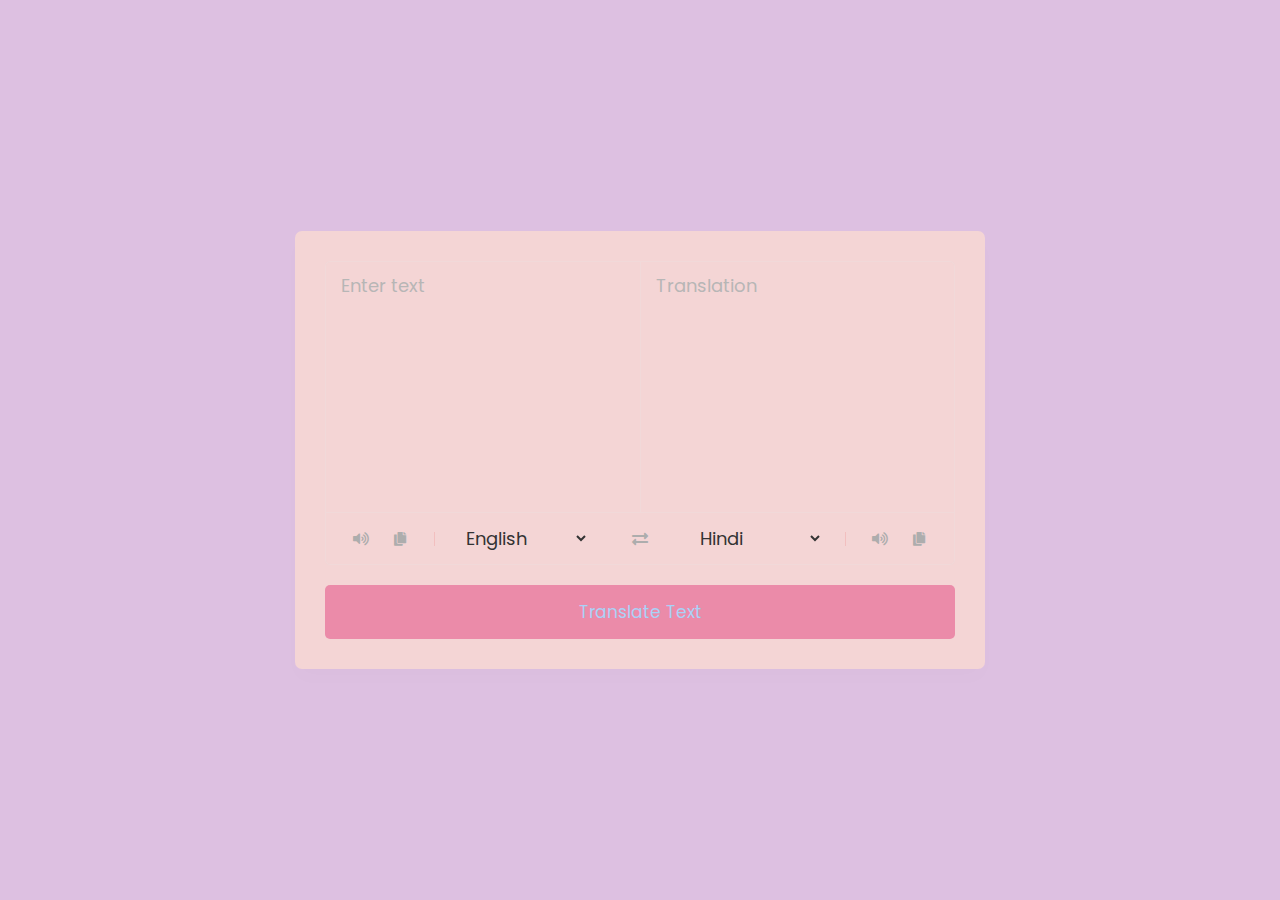
<file: Real-time Language Translation Tool/index.html>
<!DOCTYPE html>
<!-- Coding By CodingNepal - youtube.com/codingnepal -->
<html lang="en" dir="ltr">
  <head>
    <meta charset="utf-8">  
    <title>Language Translator | CodingNepal</title>
    <link rel="stylesheet" href="style.css">
    <meta name="viewport" content="width=device-width, initial-scale=1.0">
    <!-- Font Awesome CDN Link for Icons -->
    <link rel="stylesheet" href="https://cdnjs.cloudflare.com/ajax/libs/font-awesome/5.15.3/css/all.min.css"/>
  </head>
  <body>
    <div class="container">
      <div class="wrapper">
        <div class="text-input">
          <textarea spellcheck="false" class="from-text" placeholder="Enter text"></textarea>
          <textarea spellcheck="false" readonly disabled class="to-text" placeholder="Translation"></textarea>
        </div>
        <ul class="controls">
          <li class="row from">
            <div class="icons">
              <i id="from" class="fas fa-volume-up"></i>
              <i id="from" class="fas fa-copy"></i>
            </div>
            <select></select>
          </li>
          <li class="exchange"><i class="fas fa-exchange-alt"></i></li>
          <li class="row to">
            <select></select>
            <div class="icons">
              <i id="to" class="fas fa-volume-up"></i>
              <i id="to" class="fas fa-copy"></i>
            </div>
          </li>
        </ul>
      </div>
      <button>Translate Text</button>
    </div>

    <script src="js/countries.js"></script>
    <script src="js/script.js"></script>

  </body>
</html>
</file>
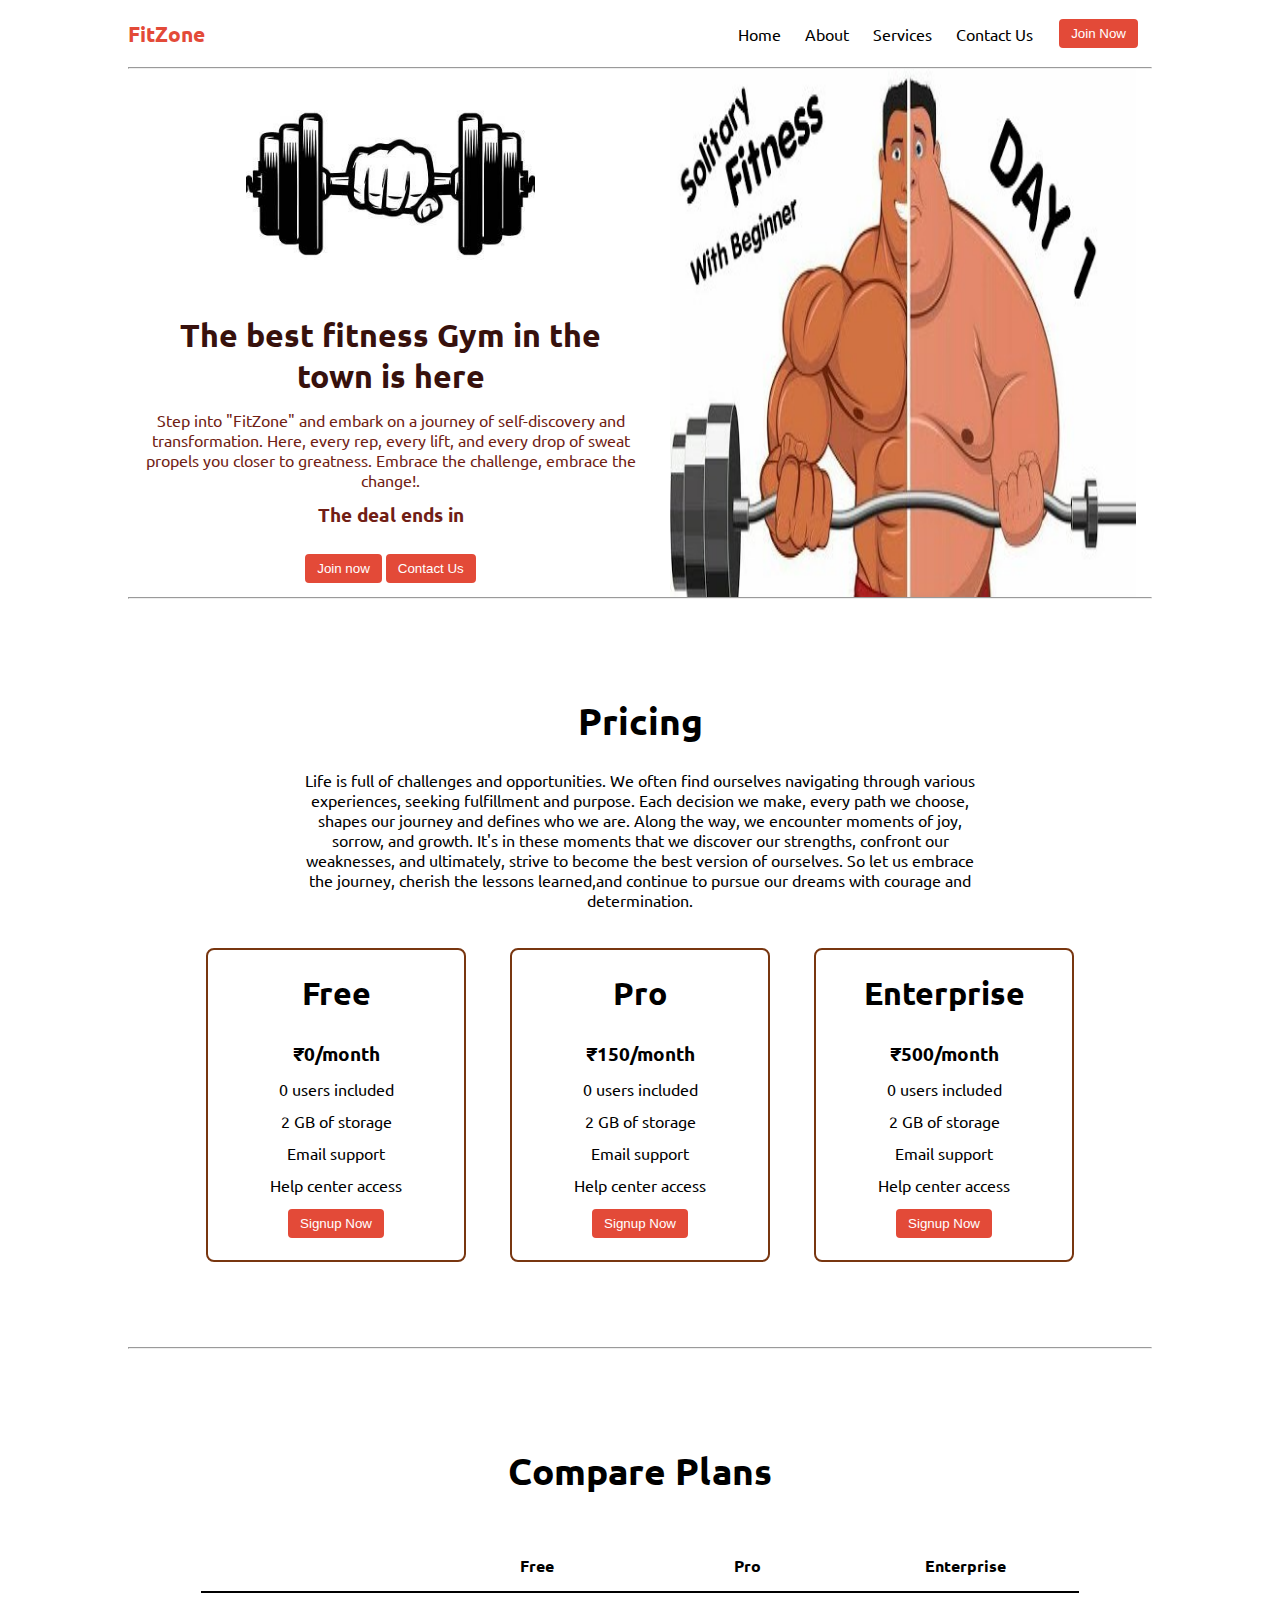
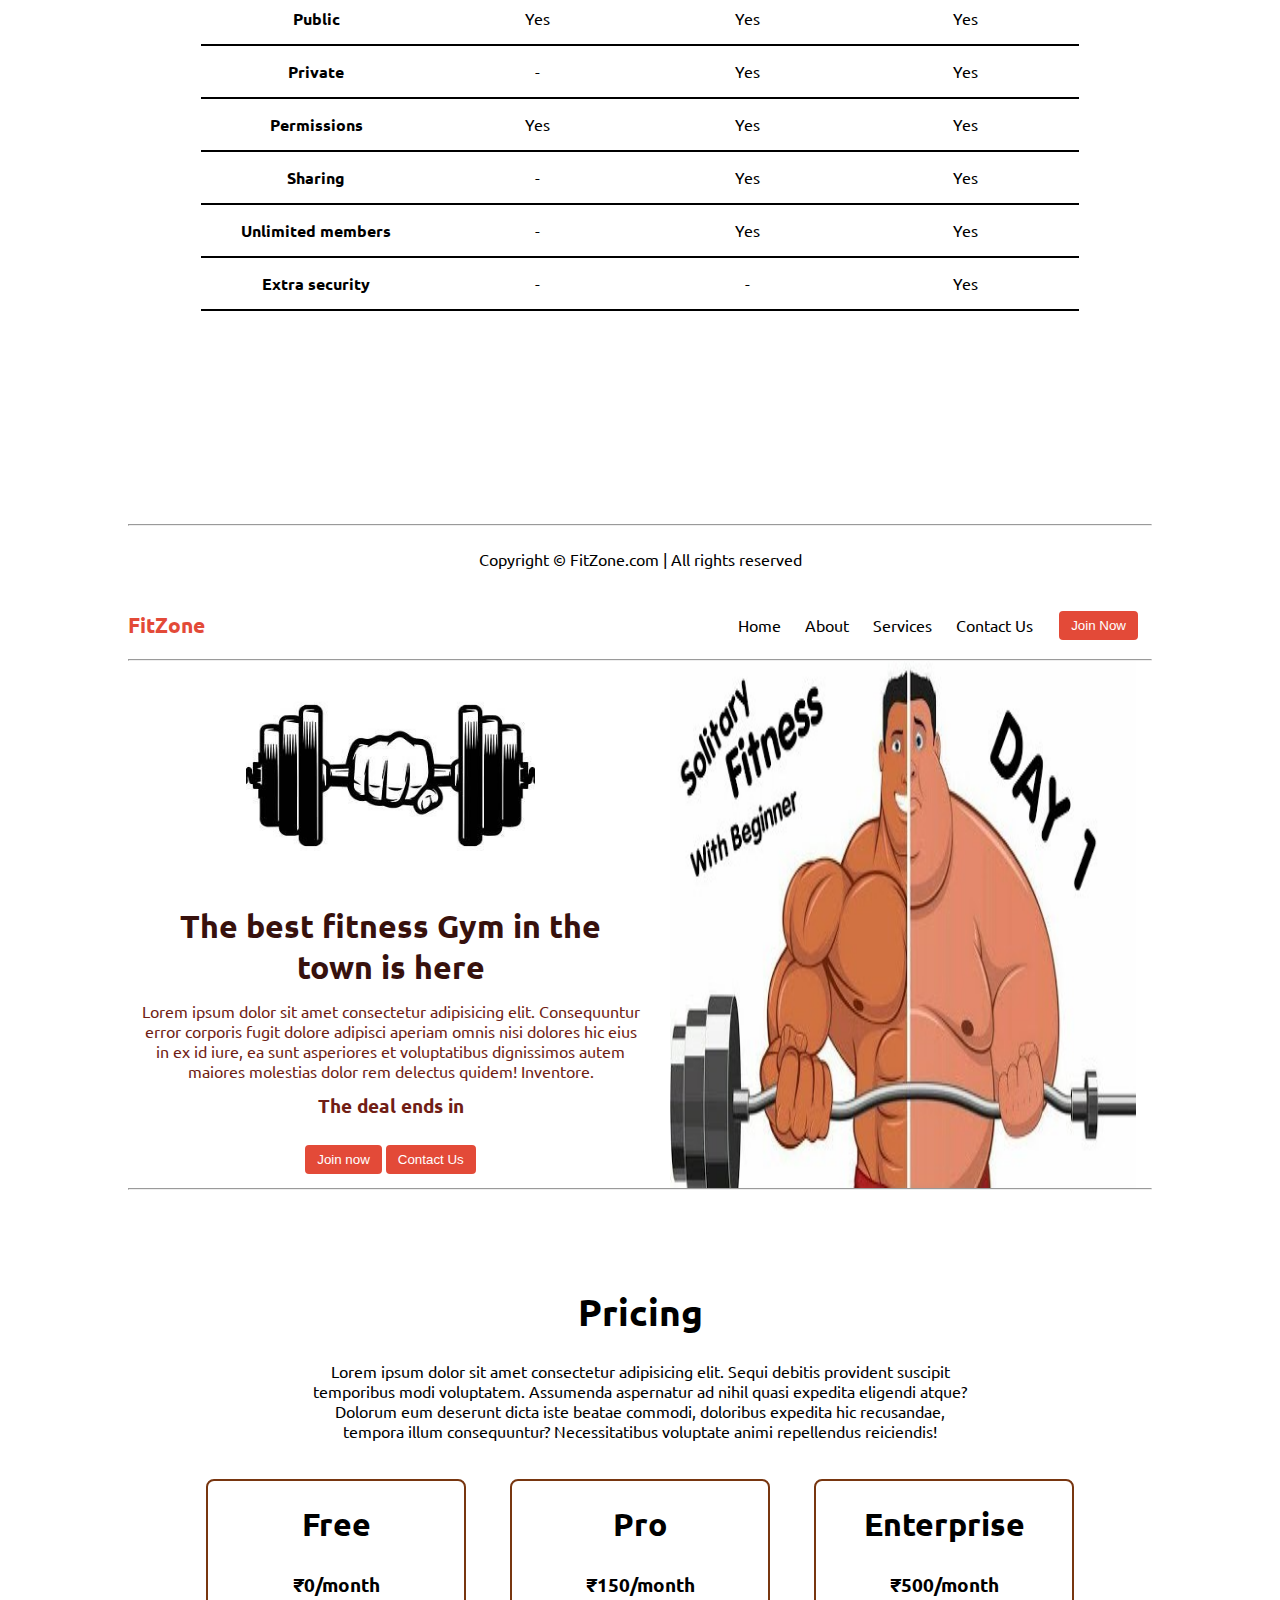
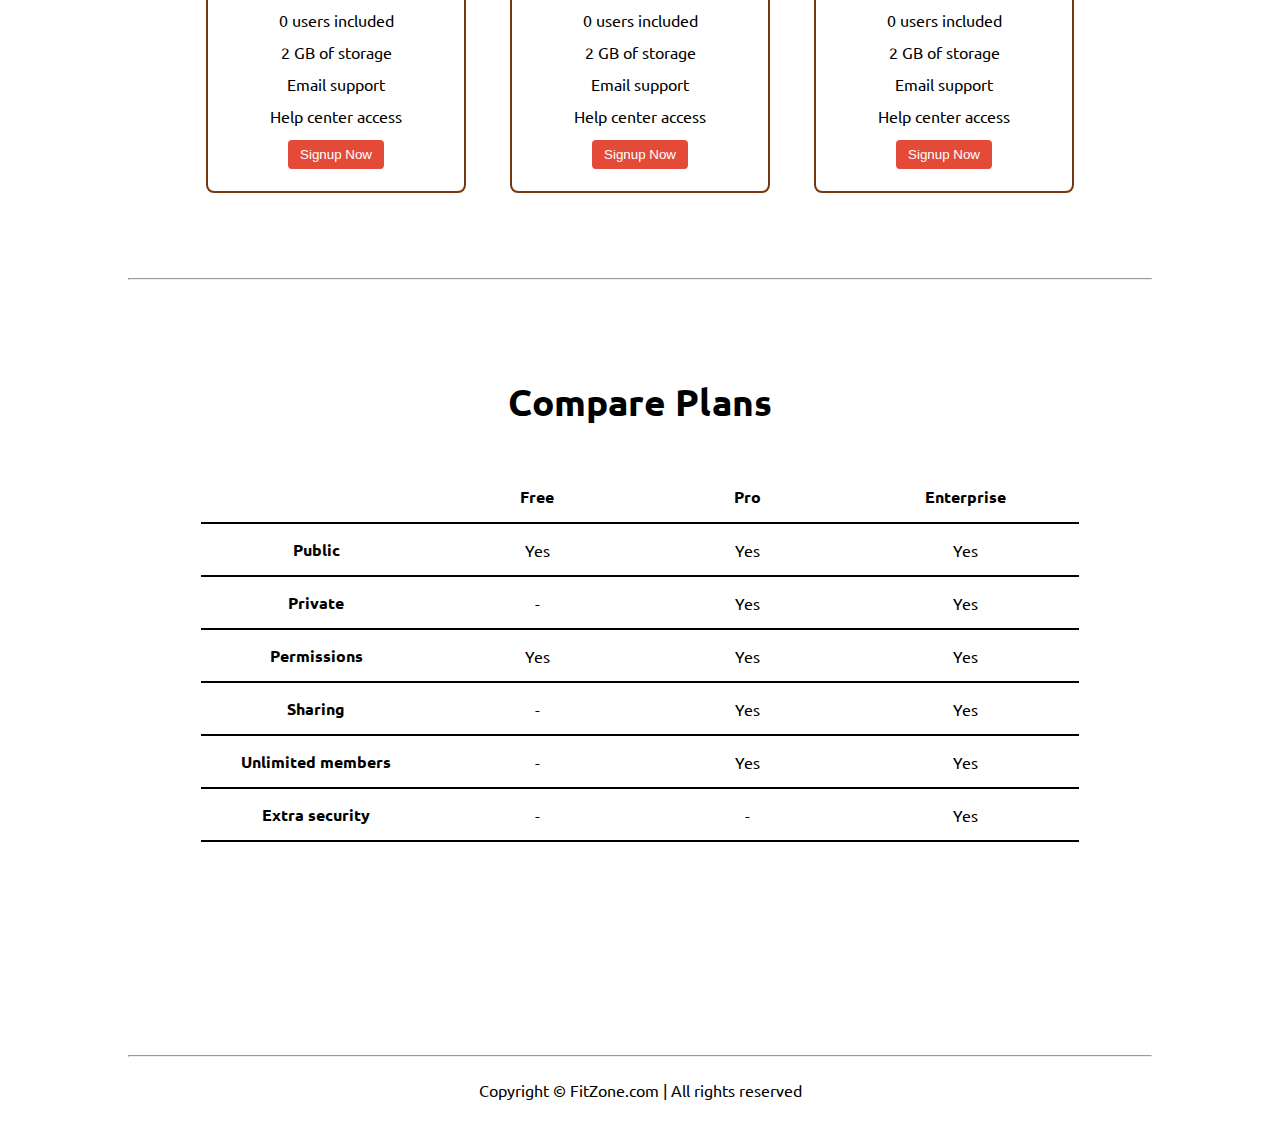
<file: To-Do List Web App/index.html>
<!DOCTYPE html>
<html lang="en">

<head>
    <meta charset="UTF-8">
    <meta http-equiv="X-UA-Compatible" content="IE=edge">
    <meta name="viewport" content="width=device-width, initial-scale=1.0">
    <title>FitZone - The best fitness gym in the town</title>
    <link rel="stylesheet" href="style.css">
    <script src="timer.js"></script>
    <link rel="stylesheet" href="utils.css">
</head>

<body class='overflow-x-hidden'>
    <div class="container mx-auto">
        <header>
            <nav class="flex justify-between">
                <div class="logo font-bold flex items-center text-blue">FitZone</div>
                <ul class="navbar flex items-center">
                    <li>Home</li>
                    <li>About</li>
                    <li>Services</li>
                    <li>Contact Us</li>
                    <li><button class="btn">Join Now</button></li>
                </ul>
            </nav>
            <hr>
        </header>
        <main class="min-h-screen">
            <section class="section1">
                <div class="flex">
                    <div class="topleft flex flex-col justify-center px-2">
                        <div class=" text-center">
                            <img class="dumbellimg" src="dumbell.png" alt="">
                        </div>
                        <h1 class="my-1 text-center">The best fitness Gym in the town is here</h1>
                        <p class=" text-center">Step into "FitZone" and embark on a journey of self-discovery and transformation. 
                            Here, every rep, every lift, and every drop of sweat propels you closer to greatness. 
                            Embrace the challenge, embrace the change!.</p>
                            <!-- Display the countdown timer in an element -->
                            <p class="deal text-center">The deal ends in <span id="demo"></span></p>
                            <div class="buttons">
                                <button class="btn">Join now</button>
                                <button class="btn">Contact Us</button>
                            </div>
                    </div>
                    <div class="topright flex justify-center">
                        <img class="gymimg" src="gym.png" alt="">
                    </div>
                </div>
            </section>
            <hr>
            <section class="section2">
                <h1 class="text-center my-2">Pricing</h1>
                <p class="my-2">Life is full of challenges and opportunities. We often find ourselves navigating through various experiences,
                        seeking fulfillment and purpose. Each decision we make, every path we choose, shapes our journey and defines who we are.
                        Along the way, we encounter moments of joy, sorrow, and growth. It's in these moments that we discover our strengths,
                        confront our weaknesses, and ultimately, strive to become the best version of ourselves. So let us embrace the journey,
                        cherish the lessons learned,and continue to pursue our dreams with courage and determination.</p>
                <div class="boxes flex justify-center">
                    <div class="box">
                        <h2>Free</h2>
                        <ul>
                            <li class="highlighted">₹0/month</li>
                            <li>0 users included</li>
                            <li>2 GB of storage</li>
                            <li>Email support</li>
                            <li>Help center access</li>
                            <li><button class="btn">Signup Now</button></li>
                        </ul>
                    </div>
                    <div class="box">
                        <h2>Pro</h2>
                        <ul>
                            <li class="highlighted">₹150/month</li>
                            <li>0 users included</li>
                            <li>2 GB of storage</li>
                            <li>Email support</li>
                            <li>Help center access</li>
                            <li><button class="btn">Signup Now</button></li>
                        </ul>
                    </div>
                    <div class="box">
                        <h2>Enterprise</h2>
                        <ul>
                            <li class="highlighted">₹500/month</li>
                            <li>0 users included</li>
                            <li>2 GB of storage</li>
                            <li>Email support</li>
                            <li>Help center access</li>
                            <li><button class="btn">Signup Now</button></li>
                        </ul>
                    </div>

                </div>
            </section>
            <hr>
            <section class="section3">
                <h1 class="text-center my-2">Compare Plans</h1>
                <div class="container plantable">
                    <table class="table text-center">
                      <thead>
                        <tr>
                          <th></th><th>Free</th>
                          <th>Pro</th>
                          <th>Enterprise</th>
                        </tr>
                      </thead>
                      <tbody>
                        <tr>
                          <th scope="row" class="text-start">Public</th>
                          <td>Yes</svg></td>
                          <td>Yes</svg></td>
                          <td>Yes</svg></td>
                        </tr>
                        <tr>
                          <th scope="row" class="text-start">Private</th>
                          <td>-</td>
                          <td>Yes</svg></td>
                          <td>Yes</svg></td>
                        </tr>
                      </tbody>
              
                      <tbody>
                        <tr>
                          <th scope="row" class="text-start">Permissions</th>
                          <td>Yes</svg></td>
                          <td>Yes</svg></td>
                          <td>Yes</svg></td>
                        </tr>
                        <tr>
                          <th scope="row" class="text-start">Sharing</th>
                          <td>-</td>
                          <td>Yes</svg></td>
                          <td>Yes</svg></td>
                        </tr>
                        <tr>
                          <th scope="row" class="text-start">Unlimited members</th>
                          <td>-</td>
                          <td>Yes</svg></td>
                          <td>Yes</svg></td>
                        </tr>
                        <tr>
                          <th scope="row" class="text-start">Extra security</th>
                          <td>-</td>
                          <td>-</td>
                          <td>Yes</svg></td>
                        </tr>
                      </tbody>
                    </table>
            </section>
            <hr>
        </main>
        <footer>
            Copyright &copy; FitZone.com | All rights reserved
        </footer>

    </div>
</body>

</html><!DOCTYPE html>
<html lang="en">

<head>
    <meta charset="UTF-8">
    <meta http-equiv="X-UA-Compatible" content="IE=edge">
    <meta name="viewport" content="width=device-width, initial-scale=1.0">
    <title>FitZone - The best fitness gym in the town</title>
    <link rel="stylesheet" href="style.css">
    <script src="timer.js"></script>
    <link rel="stylesheet" href="utils.css">
</head>

<body class='overflow-x-hidden'>
    <div class="container mx-auto">
        <header>
            <nav class="flex justify-between">
                <div class="logo font-bold flex items-center text-blue">FitZone</div>
                <ul class="navbar flex items-center">
                    <li>Home</li>
                    <li>About</li>
                    <li>Services</li>
                    <li>Contact Us</li>
                    <li><button class="btn">Join Now</button></li>
                </ul>
            </nav>
            <hr>
        </header>
        <main class="min-h-screen">
            <section class="section1">
                <div class="flex">
                    <div class="topleft flex flex-col justify-center px-2">
                        <div class=" text-center">
                            <img class="dumbellimg" src="dumbell.png" alt="">
                        </div>
                        <h1 class="my-1 text-center">The best fitness Gym in the town is here</h1>
                        <p class=" text-center">Lorem ipsum dolor sit amet consectetur adipisicing elit. Consequuntur
                            error corporis fugit dolore adipisci aperiam omnis nisi dolores hic eius in ex id iure, ea
                            sunt asperiores et voluptatibus dignissimos autem maiores molestias dolor rem delectus
                            quidem! Inventore.</p>
                            <!-- Display the countdown timer in an element -->
                            <p class="deal text-center">The deal ends in <span id="demo"></span></p>
                            <div class="buttons">
                                <button class="btn">Join now</button>
                                <button class="btn">Contact Us</button>
                            </div>
                    </div>
                    <div class="topright flex justify-center">
                        <img class="gymimg" src="gym.png" alt="">
                    </div>
                </div>
            </section>
            <hr>
            <section class="section2">
                <h1 class="text-center my-2">Pricing</h1>
                <p class="my-2">Lorem ipsum dolor sit amet consectetur adipisicing elit. Sequi debitis provident
                    suscipit temporibus modi voluptatem. Assumenda aspernatur ad nihil quasi expedita eligendi atque?
                    Dolorum eum deserunt dicta iste beatae commodi, doloribus expedita hic recusandae, tempora illum
                    consequuntur? Necessitatibus voluptate animi repellendus reiciendis!</p>
                <div class="boxes flex justify-center">
                    <div class="box">
                        <h2>Free</h2>
                        <ul>
                            <li class="highlighted">₹0/month</li>
                            <li>0 users included</li>
                            <li>2 GB of storage</li>
                            <li>Email support</li>
                            <li>Help center access</li>
                            <li><button class="btn">Signup Now</button></li>
                        </ul>
                    </div>
                    <div class="box">
                        <h2>Pro</h2>
                        <ul>
                            <li class="highlighted">₹150/month</li>
                            <li>0 users included</li>
                            <li>2 GB of storage</li>
                            <li>Email support</li>
                            <li>Help center access</li>
                            <li><button class="btn">Signup Now</button></li>
                        </ul>
                    </div>
                    <div class="box">
                        <h2>Enterprise</h2>
                        <ul>
                            <li class="highlighted">₹500/month</li>
                            <li>0 users included</li>
                            <li>2 GB of storage</li>
                            <li>Email support</li>
                            <li>Help center access</li>
                            <li><button class="btn">Signup Now</button></li>
                        </ul>
                    </div>

                </div>
            </section>
            <hr>
            <section class="section3">
                <h1 class="text-center my-2">Compare Plans</h1>
                <div class="container plantable">
                    <table class="table text-center">
                      <thead>
                        <tr>
                          <th></th><th>Free</th>
                          <th>Pro</th>
                          <th>Enterprise</th>
                        </tr>
                      </thead>
                      <tbody>
                        <tr>
                          <th scope="row" class="text-start">Public</th>
                          <td>Yes</svg></td>
                          <td>Yes</svg></td>
                          <td>Yes</svg></td>
                        </tr>
                        <tr>
                          <th scope="row" class="text-start">Private</th>
                          <td>-</td>
                          <td>Yes</svg></td>
                          <td>Yes</svg></td>
                        </tr>
                      </tbody>
              
                      <tbody>
                        <tr>
                          <th scope="row" class="text-start">Permissions</th>
                          <td>Yes</svg></td>
                          <td>Yes</svg></td>
                          <td>Yes</svg></td>
                        </tr>
                        <tr>
                          <th scope="row" class="text-start">Sharing</th>
                          <td>-</td>
                          <td>Yes</svg></td>
                          <td>Yes</svg></td>
                        </tr>
                        <tr>
                          <th scope="row" class="text-start">Unlimited members</th>
                          <td>-</td>
                          <td>Yes</svg></td>
                          <td>Yes</svg></td>
                        </tr>
                        <tr>
                          <th scope="row" class="text-start">Extra security</th>
                          <td>-</td>
                          <td>-</td>
                          <td>Yes</svg></td>
                        </tr>
                      </tbody>
                    </table>
            </section>
            <hr>
        </main>
        <footer>
            Copyright &copy; FitZone.com | All rights reserved
        </footer>

    </div>
</body>

</html>
</file>
<file: Real-time Language Translation Tool/style.css>
/* Import Google Font - Poppins */
@import url('https://fonts.googleapis.com/css2?family=Poppins:wght@400;500;600;700&display=swap');
*{
  margin: 0;
  padding: 0;
  box-sizing: border-box;
  font-family: 'Poppins', sans-serif;
}
body{
  display: flex;
  align-items: center;
  justify-content: center;
  padding: 0 10px;
  min-height: 100vh;
  background: #ddc0e1;
}
.container{
  max-width: 690px;
  width: 100%;
  padding: 30px;
  background: #f4d5d5;
  border-radius: 7px;
  box-shadow: 0 10px 20px rgba(0,0,0,0.01);
}
.wrapper{
  border-radius: 5px;
  border: 1px solid #f1d9d9;
}
.wrapper .text-input{
  display: flex;
  border-bottom: 1px solid #f1d9d9;
}
.text-input .to-text{
  border-radius: 0px;
  border-left: 1px solid #f1d9d9;
}
.text-input textarea{
  height: 250px;
  width: 100%;
  border: none;
  outline: none;
  resize: none;
  background: none;
  font-size: 18px;
  padding: 10px 15px;
  border-radius: 5px;
}
.text-input textarea::placeholder{
  color: #b7b6b6;
}
.controls, li, .icons, .icons i{
  display: flex;
  align-items: center;
  justify-content: space-between;
}
.controls{
  list-style: none;
  padding: 12px 15px;
}
.controls .row .icons{
  width: 38%;
}
.controls .row .icons i{
  width: 50px;
  color: #adadad;
  font-size: 14px;
  cursor: pointer;
  transition: transform 0.2s ease;
  justify-content: center;
}
.controls .row.from .icons{
  padding-right: 15px;
  border-right: 1px solid #f2bfbf;
}
.controls .row.to .icons{
  padding-left: 15px;
  border-left: 1px solid #f2bfbf;
}
.controls .row select{
  color: #333;
  border: none;
  outline: none;
  font-size: 18px;
  background: none;
  padding-left: 5px;
}
.text-input textarea::-webkit-scrollbar{
  width: 4px;
}
.controls .row select::-webkit-scrollbar{
  width: 8px;
}
.text-input textarea::-webkit-scrollbar-track,
.controls .row select::-webkit-scrollbar-track{
  background: #fff;
}
.text-input textarea::-webkit-scrollbar-thumb{
  background: #ddd;
  border-radius: 8px;
}
.controls .row select::-webkit-scrollbar-thumb{
  background: #999;
  border-radius: 8px;
  border-right: 2px solid #ffffff;
}
.controls .exchange{
  color: #adadad;
  cursor: pointer;
  font-size: 16px;
  transition: transform 0.2s ease;
}
.controls i:active{
  transform: scale(0.9);
}
.container button{
  width: 100%;
  padding: 14px;
  outline: none;
  border: none;
  color: #aad2f7;
  cursor: pointer;
  margin-top: 20px;
  font-size: 17px;
  border-radius: 5px;
  background: #eb8ba9;
}

@media (max-width: 660px){
  .container{
    padding: 20px;
  }
  .wrapper .text-input{
    flex-direction: column;
  }
  .text-input .to-text{
    border-left: 0px;
    border-top: 1px solid #e6b6b6;
  }
  .text-input textarea{
    height: 200px;
  }
  .controls .row .icons{
    display: none;
  }
  .container button{
    padding: 13px;
    font-size: 16px;
  }
  .controls .row select{
    font-size: 16px;
  }
  .controls .exchange{
    font-size: 14px;
  }
}
</file>
<file: To-Do List Web App/style.css>
@import url('https://fonts.googleapis.com/css2?family=Ubuntu:wght@300&display=swap');

*{
    margin: 0;
    padding: 0;
}

.container{
    max-width: 80vw;
    font-family: 'Ubuntu', sans-serif;
}

.navbar{
    display: flex;
    height: 67px;
}
.navbar li{
    list-style: none;
    margin: 0 12px;
}

.topleft{
    width: 50%;
}

.topright{ 
    width: 50%;
}

.section1{
   max-height: 100vh; 
   color: #711e15;
}

.section1 h1{
    color: #37110d;
    font-size: 2rem;
}

.logo{
    font-size: 1.3rem;
}

.dumbellimg{
    width: 289px;
}

.topright .gymimg{
    width: 466px;
}

.section2{
    padding: 73px;
}

.section2 h1{
    font-size: 2.3rem;
}

.section2 p{
    padding: 0 8vw;
    text-align: center;
}

.box{
    padding: 8px 0;
    margin: 12px 22px;
    min-width: 20vw;
    border: 2px solid rgb(120, 54, 16);
    border-radius: 8px;
    text-align: center;
}

.box h2{
    font-size: 2rem;
    padding: 15px 0;
}

.highlighted{
    font-size: 1.2rem;
    font-weight: bolder;
}

.box ul{
    list-style-type: none;
}

.box ul li{
   margin: 12px 2px;
}

.plantable{
    display: flex;
    justify-content: center;
    align-items: center;
}

.section3 table{
    width: 100%;
    margin-bottom: 140px;
    margin-top: 20px;
    border-collapse: collapse;
}

.section3 table th{ 
    width: 23vw; 
    border-bottom: 2px solid black;
    padding: 15px 0;
} 

.section3 table td{   
    border-bottom: 2px solid black; 
} 
 

.section3 h1{
    font-size: 2.3rem;
}

.section3{
    padding: 73px;
}

footer{
    padding: 23px;
    text-align: center;
}
.buttons{
    display: flex;
    justify-content: center;
    align-items: center;
    margin: 12px;
}

.deal{
    font-size: 1.2rem;
    font-weight: bolder;
    margin: 12px 0;
}
</file>
<file: To-Do List Web App/utils.css>
.min-h-screen{
    min-height: 100vh;
}

.bg-red{
    background-color: red;
}

.mx-auto{
    margin-left: auto;
    margin-right: auto;
}

.flex{
    display: flex;
}

.items-center{
    align-items: center;
}

.justify-between{
    justify-content: space-between;
}

.justify-center{
    justify-content: center;
}

.flex-col{
    flex-direction: column;
}

.font-bold{
    font-weight: bolder;
}

.my-1{
    margin-top: 13px;
    margin-bottom: 13px;
}

.my-2{
    margin-top: 26px;
    margin-bottom: 26px;
}

.px-2{
    padding-left: 13px;
    padding-right: 13px;
}

.text-blue{
    color: rgb(227 74 56);;
}

.btn{
    padding:7px 12px;
    border: 2px solid white;
    border-radius: 6px;
    cursor: pointer;
    color: white;
    background-color: rgb(227 74 56);;
}

.overflow-x-hidden{
    overflow-x: hidden;
}

.text-center{
    text-align: center;
}
</file>
